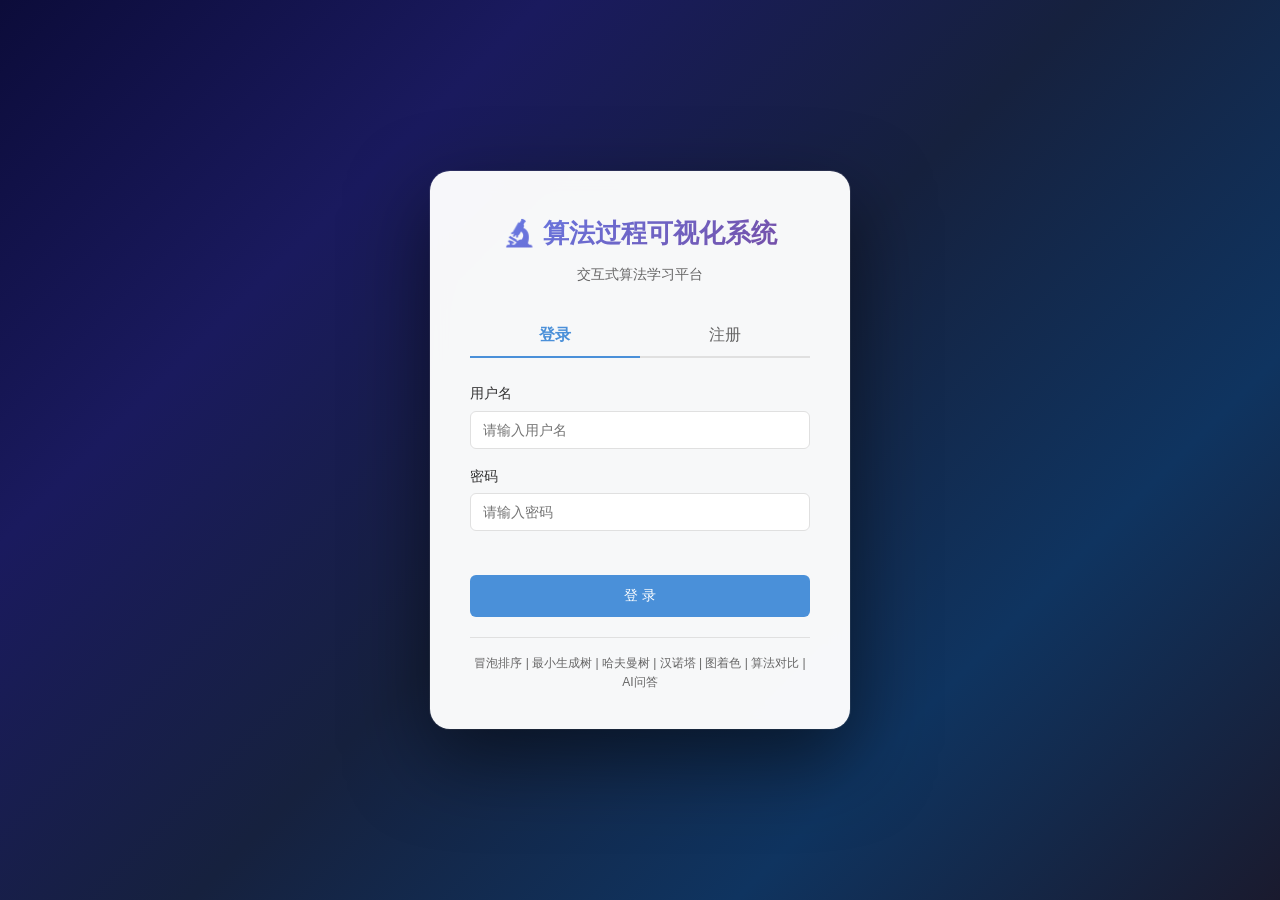
<file: static/login.html>
<!DOCTYPE html>
<html lang="zh-CN">
<head>
    <meta charset="UTF-8">
    <meta name="viewport" content="width=device-width, initial-scale=1.0">
    <title>算法可视化系统 - 登录</title>
    <link rel="stylesheet" href="css/style.css">
    <style>
        .login-bg {
            position: fixed; top: 0; left: 0; width: 100%; height: 100%;
            background: linear-gradient(135deg, #0c0c3a 0%, #1a1a5e 25%, #16213e 50%, #0f3460 75%, #1a1a2e 100%);
            z-index: -2;
        }
        .particles { position: fixed; top: 0; left: 0; width: 100%; height: 100%; z-index: -1; overflow: hidden; }
        .particle {
            position: absolute; background: white; border-radius: 50%;
            animation: floatUp linear infinite; opacity: 0;
        }
        @keyframes floatUp {
            0%   { transform: translateY(100vh) scale(0); opacity: 0; }
            10%  { opacity: 1; }
            90%  { opacity: 1; }
            100% { transform: translateY(-10vh) scale(1.5); opacity: 0; }
        }
        .login-container {
            background: rgba(255,255,255,0.97); backdrop-filter: blur(10px);
            border-radius: 20px; padding: 42px 40px 36px; width: 420px;
            box-shadow: 0 30px 80px rgba(0,0,0,0.5), 0 0 0 1px rgba(255,255,255,0.1);
        }
        .login-header h1 {
            font-size: 26px; background: linear-gradient(135deg, #667eea, #764ba2);
            -webkit-background-clip: text; -webkit-text-fill-color: transparent;
        }
    </style>
</head>
<body class="login-page">

    <div class="login-bg"></div>
    <div class="particles" id="particles"></div>

    <div class="login-container">
        <div class="login-header">
            <h1>🔬 算法过程可视化系统</h1>
            <p>交互式算法学习平台</p>
        </div>

        <div class="login-tabs">
            <button class="tab-btn active" data-tab="login">登录</button>
            <button class="tab-btn" data-tab="register">注册</button>
        </div>

        <div class="login-form" id="loginForm">
            <div class="form-group"><label>用户名</label><input type="text" id="loginUsername" placeholder="请输入用户名" autocomplete="username"></div>
            <div class="form-group"><label>密码</label><input type="password" id="loginPassword" placeholder="请输入密码" autocomplete="current-password"></div>
            <div class="form-error" id="loginError"></div>
            <button class="btn btn-primary btn-full" id="loginBtn">登 录</button>
        </div>

        <div class="login-form hidden" id="registerForm">
            <div class="form-group"><label>用户名</label><input type="text" id="regUsername" placeholder="3-50个字符" autocomplete="username"></div>
            <div class="form-group"><label>密码</label><input type="password" id="regPassword" placeholder="至少6个字符" autocomplete="new-password"></div>
            <div class="form-group"><label>确认密码</label><input type="password" id="regPasswordConfirm" placeholder="再次输入密码" autocomplete="new-password"></div>
            <div class="form-error" id="regError"></div>
            <button class="btn btn-primary btn-full" id="registerBtn">注 册</button>
        </div>

        <div class="login-footer"><p>冒泡排序 | 最小生成树 | 哈夫曼树 | 汉诺塔 | 图着色 | 算法对比 | AI问答</p></div>
    </div>

    <script src="js/auth.js"></script>
</body>
</html>
</file>
<file: static/css/style.css>
/* ============================================================
   算法过程可视化系统 - 全局样式
   ============================================================ */

:root {
    --primary: #4A90D9;
    --primary-dark: #357ABD;
    --success: #4CAF50;
    --warning: #FF9800;
    --danger: #F44336;
    --info: #2196F3;
    --bg: #f0f2f5;
    --bg-card: #ffffff;
    --bg-sidebar: #1e1e2e;
    --text: #333333;
    --text-light: #666666;
    --text-white: #ffffff;
    --border: #e0e0e0;
    --shadow: 0 2px 8px rgba(0,0,0,0.1);
    --radius: 8px;
    --transition: 0.2s ease;
    --sidebar-width: 300px;
    --topbar-height: 56px;
}

* { margin: 0; padding: 0; box-sizing: border-box; }

body {
    font-family: -apple-system, BlinkMacSystemFont, 'Segoe UI', 'PingFang SC', 'Microsoft YaHei', sans-serif;
    background: var(--bg);
    color: var(--text);
    line-height: 1.6;
    overflow: hidden;
    height: 100vh;
}

/* ==================== 登录页 ==================== */
.login-page {
    display: flex;
    align-items: center;
    justify-content: center;
    min-height: 100vh;
    background: linear-gradient(135deg, #667eea 0%, #764ba2 100%);
    overflow: auto;
}

.login-container {
    background: var(--bg-card);
    border-radius: 16px;
    padding: 40px;
    width: 420px;
    max-width: 90vw;
    box-shadow: 0 20px 60px rgba(0,0,0,0.3);
}

.login-header {
    text-align: center;
    margin-bottom: 30px;
}

.login-header h1 {
    font-size: 24px;
    color: var(--primary);
    margin-bottom: 8px;
}

.login-header p {
    color: var(--text-light);
    font-size: 14px;
}

.login-tabs {
    display: flex;
    gap: 0;
    margin-bottom: 24px;
    border-bottom: 2px solid var(--border);
}

.tab-btn {
    flex: 1;
    padding: 10px;
    border: none;
    background: none;
    cursor: pointer;
    font-size: 16px;
    color: var(--text-light);
    transition: var(--transition);
    border-bottom: 2px solid transparent;
    margin-bottom: -2px;
}

.tab-btn.active {
    color: var(--primary);
    border-bottom-color: var(--primary);
    font-weight: 600;
}

.login-form { margin-bottom: 20px; }
.login-form.hidden { display: none; }

.login-footer {
    text-align: center;
    color: var(--text-light);
    font-size: 12px;
    margin-top: 20px;
    padding-top: 16px;
    border-top: 1px solid var(--border);
}

/* ==================== 顶部导航栏 ==================== */
.topbar {
    height: var(--topbar-height);
    background: var(--bg-card);
    border-bottom: 1px solid var(--border);
    display: flex;
    align-items: center;
    padding: 0 20px;
    gap: 20px;
    box-shadow: var(--shadow);
    z-index: 100;
    position: relative;
}

.topbar-left h1 {
    font-size: 18px;
    white-space: nowrap;
}

.topbar-center {
    flex: 1;
    display: flex;
    justify-content: center;
}

.main-nav {
    display: flex;
    gap: 4px;
}

.nav-btn {
    padding: 8px 20px;
    border: none;
    background: none;
    cursor: pointer;
    font-size: 14px;
    border-radius: 6px;
    transition: var(--transition);
    color: var(--text-light);
}

.nav-btn.active {
    background: var(--primary);
    color: white;
}

.nav-btn:hover:not(.active) {
    background: var(--bg);
}

.topbar-right {
    display: flex;
    align-items: center;
    gap: 12px;
}

.user-info {
    font-size: 14px;
    color: var(--text-light);
}

/* ==================== 主布局 ==================== */
.main-container {
    display: flex;
    height: calc(100vh - var(--topbar-height));
    overflow: hidden;
}

/* ==================== 侧边栏 ==================== */
.sidebar {
    width: var(--sidebar-width);
    background: var(--bg-card);
    border-right: 1px solid var(--border);
    overflow-y: auto;
    padding: 16px;
    flex-shrink: 0;
}

.sidebar-right {
    border-right: none;
    border-left: 1px solid var(--border);
}

.sidebar-section {
    margin-bottom: 20px;
}

.sidebar-section h3 {
    font-size: 14px;
    color: var(--text-light);
    margin-bottom: 10px;
    padding-bottom: 6px;
    border-bottom: 1px solid var(--border);
}

/* ==================== 算法列表 ==================== */
.algo-list {
    display: flex;
    flex-direction: column;
    gap: 4px;
}

.algo-item {
    padding: 10px 12px;
    border-radius: 6px;
    cursor: pointer;
    transition: var(--transition);
    border: 1px solid transparent;
    display: flex;
    align-items: center;
    gap: 8px;
}

.algo-item:hover {
    background: var(--bg);
}

.algo-item.active {
    background: #e8f0fe;
    border-color: var(--primary);
}

.algo-item-icon {
    font-size: 20px;
    width: 32px;
    text-align: center;
}

.algo-item-info {
    flex: 1;
}

.algo-item-name {
    font-size: 14px;
    font-weight: 500;
}

.algo-item-cat {
    font-size: 11px;
    color: var(--text-light);
}

.algo-item-diff {
    font-size: 10px;
    padding: 2px 6px;
    border-radius: 10px;
    background: var(--bg);
}

/* ==================== 输入面板 ==================== */
.input-panel textarea,
.input-panel input[type="text"],
.input-panel input[type="number"] {
    width: 100%;
    padding: 8px 10px;
    border: 1px solid var(--border);
    border-radius: 4px;
    font-size: 13px;
    font-family: 'Consolas', 'Courier New', monospace;
    margin-bottom: 6px;
}

.input-panel textarea {
    resize: vertical;
    min-height: 60px;
}

.input-panel label {
    font-size: 12px;
    color: var(--text-light);
    display: block;
    margin-bottom: 2px;
}

.input-error {
    font-size: 11px;
    color: var(--danger);
    margin-top: 2px;
    min-height: 16px;
}

/* ==================== 测试用例 ==================== */
.test-case-list {
    display: flex;
    flex-direction: column;
    gap: 4px;
    max-height: 200px;
    overflow-y: auto;
}

.test-case-item {
    padding: 6px 8px;
    border-radius: 4px;
    cursor: pointer;
    font-size: 12px;
    transition: var(--transition);
    border: 1px solid var(--border);
}

.test-case-item:hover {
    background: #e8f0fe;
}

.test-case-item.active {
    background: #e8f0fe;
    border-color: var(--primary);
}

.sidebar-actions {
    display: flex;
    gap: 6px;
    margin-top: 8px;
}

/* ==================== 可视化画布 ==================== */
.visualization-area {
    flex: 1;
    display: flex;
    flex-direction: column;
    overflow-y: auto;
    padding: 16px;
    gap: 12px;
}

.algo-info-bar {
    display: flex;
    justify-content: space-between;
    align-items: center;
    padding: 10px 16px;
    background: var(--bg-card);
    border-radius: var(--radius);
    box-shadow: var(--shadow);
}

.algo-name {
    font-size: 18px;
    font-weight: 600;
}

.algo-complexity {
    display: flex;
    gap: 8px;
}

.badge {
    padding: 4px 10px;
    border-radius: 12px;
    font-size: 12px;
    font-weight: 500;
}

.badge-time { background: #fff3e0; color: #e65100; }
.badge-space { background: #e8f5e9; color: #2e7d32; }
.badge-difficulty { background: #e3f2fd; color: #1565c0; }

/* 画布 */
.viz-canvas {
    min-height: 350px;
    background: var(--bg-card);
    border-radius: var(--radius);
    box-shadow: var(--shadow);
    display: flex;
    align-items: center;
    justify-content: center;
    position: relative;
    overflow: hidden;
}

.viz-placeholder {
    text-align: center;
    color: var(--text-light);
}

.placeholder-icon {
    font-size: 48px;
    margin-bottom: 12px;
}

.placeholder-sub {
    font-size: 13px;
    margin-top: 4px;
    opacity: 0.7;
}

.viz-svg {
    width: 100%;
    height: 100%;
}

/* 数组可视化 */
.viz-array {
    display: flex;
    align-items: flex-end;
    justify-content: center;
    gap: 8px;
    height: 100%;
    padding: 20px;
}

.array-bar {
    width: 50px;
    min-width: 30px;
    border-radius: 4px 4px 0 0;
    transition: all 0.3s ease;
    display: flex;
    flex-direction: column;
    align-items: center;
    justify-content: flex-end;
    position: relative;
}

.array-bar-value {
    font-size: 12px;
    font-weight: 600;
    color: white;
    margin-bottom: 4px;
    text-shadow: 0 1px 2px rgba(0,0,0,0.3);
}

.array-bar-index {
    font-size: 10px;
    color: var(--text-light);
    position: absolute;
    bottom: -18px;
}

.array-bar.highlight {
    box-shadow: 0 0 12px rgba(255, 152, 0, 0.8);
    transform: translateY(-5px);
}

.array-bar.highlight-secondary {
    box-shadow: 0 0 8px rgba(76, 175, 80, 0.6);
}

.array-bar.sorted {
    box-shadow: 0 0 8px rgba(76, 175, 80, 0.8);
}

/* 树可视化 */
.viz-tree {
    display: flex;
    flex-direction: column;
    align-items: center;
    padding: 20px;
    overflow: auto;
    width: 100%;
}

.tree-node {
    display: flex;
    flex-direction: column;
    align-items: center;
    margin: 0 10px;
}

.tree-node-circle {
    width: 50px;
    height: 50px;
    border-radius: 50%;
    display: flex;
    align-items: center;
    justify-content: center;
    font-size: 11px;
    font-weight: 600;
    color: white;
    position: relative;
    transition: all 0.3s ease;
}

.tree-node-circle.highlight {
    box-shadow: 0 0 16px rgba(255, 152, 0, 0.8);
    transform: scale(1.15);
}

.tree-children {
    display: flex;
    justify-content: center;
    position: relative;
    margin-top: 20px;
    gap: 20px;
}

.tree-children::before {
    content: '';
    position: absolute;
    top: -20px;
    left: 0;
    right: 0;
    height: 2px;
    /* Lines drawn via SVG overlay */
}

/* 汉诺塔 */
.viz-hanoi {
    display: flex;
    justify-content: space-around;
    align-items: flex-end;
    width: 100%;
    height: 100%;
    padding: 20px 40px;
}

.hanoi-peg {
    display: flex;
    flex-direction: column;
    align-items: center;
    min-width: 120px;
}

.hanoi-peg-label {
    font-weight: 600;
    margin-bottom: 8px;
    font-size: 16px;
}

.hanoi-peg-rod {
    width: 8px;
    height: 180px;
    background: linear-gradient(to right, #888, #ccc, #888);
    border-radius: 4px;
    position: relative;
    display: flex;
    flex-direction: column-reverse;
    align-items: center;
}

.hanoi-disk {
    height: 22px;
    border-radius: 11px;
    position: absolute;
    transition: all 0.5s ease;
    display: flex;
    align-items: center;
    justify-content: center;
    font-size: 10px;
    font-weight: 600;
    color: white;
}

.hanoi-peg-base {
    width: 150px;
    height: 6px;
    background: #666;
    border-radius: 3px;
    margin-top: 4px;
}

/* 图可视化 */
.viz-graph {
    width: 100%;
    height: 100%;
    position: relative;
}

/* ==================== 进度条 ==================== */
.execution-status {
    padding: 8px 16px;
    background: var(--bg-card);
    border-radius: var(--radius);
    box-shadow: var(--shadow);
}

.progress-bar-container {
    height: 6px;
    background: #e0e0e0;
    border-radius: 3px;
    overflow: hidden;
    margin-bottom: 6px;
}

.progress-bar {
    height: 100%;
    background: linear-gradient(to right, var(--primary), var(--success));
    width: 0%;
    transition: width 0.3s ease;
}

.status-text {
    display: flex;
    justify-content: space-between;
    font-size: 12px;
    color: var(--text-light);
}

/* ==================== 步骤说明 ==================== */
.step-description-panel {
    background: var(--bg-card);
    border-radius: var(--radius);
    box-shadow: var(--shadow);
    padding: 12px 16px;
}

.panel-header {
    display: flex;
    justify-content: space-between;
    align-items: center;
    margin-bottom: 8px;
}

.panel-header h4 {
    font-size: 14px;
}

.tutorial-toggle {
    display: flex;
    align-items: center;
    gap: 4px;
    font-size: 12px;
    cursor: pointer;
}

.step-description-content {
    font-size: 14px;
    line-height: 1.8;
    white-space: pre-wrap;
    padding: 8px;
    background: #fafafa;
    border-radius: 4px;
    min-height: 40px;
}

.ai-explanation {
    margin-top: 8px;
    padding: 10px;
    background: #f0f4ff;
    border-radius: 6px;
    border-left: 3px solid var(--primary);
}

.ai-label {
    font-size: 12px;
    font-weight: 600;
    color: var(--primary);
    margin-bottom: 4px;
}

.ai-text {
    font-size: 13px;
    line-height: 1.7;
}

/* ==================== 结果面板 ==================== */
.result-panel {
    background: #e8f5e9;
    border-radius: var(--radius);
    padding: 12px 16px;
    border-left: 4px solid var(--success);
}

.result-panel h4 {
    color: #2e7d32;
    margin-bottom: 6px;
}

/* ==================== 控制面板 ==================== */
.control-panel {
    display: flex;
    flex-direction: column;
    gap: 12px;
}

.speed-control {
    display: flex;
    align-items: center;
    gap: 8px;
    font-size: 13px;
}

.speed-control input[type="range"] {
    flex: 1;
}

.control-buttons {
    display: grid;
    grid-template-columns: repeat(3, 1fr);
    gap: 6px;
}

.ctrl-btn {
    padding: 10px 6px;
    border: 1px solid var(--border);
    border-radius: 6px;
    background: var(--bg-card);
    cursor: pointer;
    font-size: 16px;
    transition: var(--transition);
}

.ctrl-btn:hover:not(:disabled) {
    background: var(--bg);
    border-color: var(--primary);
}

.ctrl-btn:disabled {
    opacity: 0.4;
    cursor: not-allowed;
}

.step-jump {
    display: flex;
    align-items: center;
    gap: 6px;
    font-size: 13px;
}

.step-jump input[type="number"] {
    width: 70px;
    padding: 4px 8px;
    border: 1px solid var(--border);
    border-radius: 4px;
}

/* ==================== AI对话框 ==================== */
.ai-chat-section {
    flex: 1;
    display: flex;
    flex-direction: column;
    min-height: 0;
}

.ai-badge {
    font-size: 10px;
    background: #e8f0fe;
    color: var(--primary);
    padding: 1px 6px;
    border-radius: 8px;
}

.ai-chat-container {
    display: flex;
    flex-direction: column;
    flex: 1;
    min-height: 250px;
    max-height: 400px;
    border: 1px solid var(--border);
    border-radius: var(--radius);
    overflow: hidden;
}

.ai-chat-messages {
    flex: 1;
    overflow-y: auto;
    padding: 10px;
    display: flex;
    flex-direction: column;
    gap: 8px;
}

.ai-message {
    display: flex;
    gap: 6px;
    font-size: 13px;
    line-height: 1.5;
}

.ai-avatar {
    font-size: 20px;
    flex-shrink: 0;
}

.ai-message-user {
    flex-direction: row-reverse;
}

.ai-message-user .ai-content {
    background: var(--primary);
    color: white;
    border-radius: 10px 4px 10px 10px;
    padding: 8px 12px;
    max-width: 85%;
}

.ai-message-bot .ai-content {
    background: #f0f0f0;
    border-radius: 4px 10px 10px 10px;
    padding: 8px 12px;
    max-width: 85%;
}

.ai-chat-input {
    display: flex;
    gap: 6px;
    padding: 8px;
    border-top: 1px solid var(--border);
}

.ai-chat-input textarea {
    flex: 1;
    border: 1px solid var(--border);
    border-radius: 4px;
    padding: 6px 8px;
    font-size: 13px;
    font-family: inherit;
    resize: none;
}

/* ==================== 表单元素 ==================== */
.form-group {
    margin-bottom: 16px;
}

.form-group label {
    display: block;
    font-size: 14px;
    font-weight: 500;
    margin-bottom: 6px;
}

.form-group input {
    width: 100%;
    padding: 10px 12px;
    border: 1px solid var(--border);
    border-radius: 6px;
    font-size: 14px;
    transition: var(--transition);
}

.form-group input:focus {
    outline: none;
    border-color: var(--primary);
    box-shadow: 0 0 0 3px rgba(74, 144, 217, 0.15);
}

.form-error {
    color: var(--danger);
    font-size: 13px;
    min-height: 20px;
    margin-bottom: 8px;
}

/* ==================== 按钮 ==================== */
.btn {
    padding: 8px 16px;
    border: none;
    border-radius: 6px;
    cursor: pointer;
    font-size: 14px;
    transition: var(--transition);
}

.btn-primary {
    background: var(--primary);
    color: white;
}

.btn-primary:hover {
    background: var(--primary-dark);
}

.btn-outline {
    background: none;
    border: 1px solid var(--border);
    color: var(--text);
}

.btn-outline:hover {
    background: var(--bg);
    border-color: var(--primary);
}

.btn-full { width: 100%; padding: 12px; }

.btn-sm { padding: 4px 10px; font-size: 12px; }

.btn:disabled {
    opacity: 0.5;
    cursor: not-allowed;
}

/* ==================== 对比视图 ==================== */
.compare-view, .history-view {
    position: absolute;
    top: var(--topbar-height);
    left: 0;
    right: 0;
    bottom: 0;
    background: var(--bg);
    z-index: 50;
    display: flex;
    flex-direction: column;
    padding: 20px;
    overflow-y: auto;
}

.compare-view.hidden, .history-view.hidden { display: none; }

.compare-header, .history-header {
    display: flex;
    align-items: center;
    gap: 12px;
    margin-bottom: 16px;
}

.compare-canvases {
    display: grid;
    grid-template-columns: 1fr 1fr;
    gap: 20px;
    flex: 1;
}

.compare-pane {
    background: var(--bg-card);
    border-radius: var(--radius);
    box-shadow: var(--shadow);
    padding: 16px;
    display: flex;
    flex-direction: column;
}

.compare-pane h4 {
    margin-bottom: 12px;
    color: var(--primary);
}

.compare-viz {
    flex: 1;
    min-height: 300px;
    display: flex;
    align-items: center;
    justify-content: center;
    border: 1px dashed var(--border);
    border-radius: 4px;
    overflow: hidden;
}

.compare-info {
    margin-top: 12px;
    font-size: 13px;
}

.compare-controls {
    display: flex;
    gap: 12px;
    margin-top: 16px;
    justify-content: center;
}

/* ==================== 日志视图 ==================== */
.history-table-container {
    background: var(--bg-card);
    border-radius: var(--radius);
    box-shadow: var(--shadow);
    overflow: auto;
    flex: 1;
}

.history-table {
    width: 100%;
    border-collapse: collapse;
    font-size: 13px;
}

.history-table th {
    background: #fafafa;
    padding: 10px 12px;
    text-align: left;
    font-weight: 600;
    border-bottom: 2px solid var(--border);
    position: sticky;
    top: 0;
}

.history-table td {
    padding: 8px 12px;
    border-bottom: 1px solid var(--border);
}

.history-table tbody tr:hover {
    background: #f5f8ff;
}

/* ==================== Toast ==================== */
.toast-container {
    position: fixed;
    top: 70px;
    right: 20px;
    z-index: 9999;
    display: flex;
    flex-direction: column;
    gap: 8px;
}

.toast {
    padding: 12px 20px;
    border-radius: 8px;
    color: white;
    font-size: 14px;
    animation: slideIn 0.3s ease;
    max-width: 400px;
    box-shadow: 0 4px 12px rgba(0,0,0,0.2);
}

.toast-success { background: var(--success); }
.toast-error { background: var(--danger); }
.toast-info { background: var(--info); }
.toast-warning { background: var(--warning); }

@keyframes slideIn {
    from { transform: translateX(100%); opacity: 0; }
    to { transform: translateX(0); opacity: 1; }
}

/* ==================== 滚动条 ==================== */
::-webkit-scrollbar {
    width: 6px;
    height: 6px;
}

::-webkit-scrollbar-track {
    background: transparent;
}

::-webkit-scrollbar-thumb {
    background: #c0c0c0;
    border-radius: 3px;
}

::-webkit-scrollbar-thumb:hover {
    background: #a0a0a0;
}

/* ==================== 知识库 ==================== */
.knowledge-view {
    position: absolute; top: var(--topbar-height); left: 0; right: 0; bottom: 0;
    background: var(--bg); z-index: 50; display: flex; flex-direction: column;
}
.knowledge-view.hidden { display: none; }
.knowledge-layout {
    display: flex; flex: 1; overflow: hidden;
}
.knowledge-sidebar {
    width: 260px; background: var(--bg-card); border-right: 1px solid var(--border);
    padding: 16px; overflow-y: auto; flex-shrink: 0;
}
.knowledge-sidebar h3 {
    font-size: 16px; margin-bottom: 12px; padding-bottom: 8px; border-bottom: 2px solid var(--primary);
}
.knowledge-nav { display: flex; flex-direction: column; gap: 2px; }
.knowledge-nav-item {
    padding: 10px 12px; border-radius: 6px; cursor: pointer; transition: var(--transition);
    font-size: 13px; border: 1px solid transparent; display: flex; align-items: center; gap: 8px;
}
.knowledge-nav-item:hover { background: var(--bg); }
.knowledge-nav-item.active { background: #e8f0fe; border-color: var(--primary); font-weight: 600; }
.knowledge-nav-item .kni-icon { font-size: 18px; width: 28px; text-align: center; }
.knowledge-nav-item .kni-cat { font-size: 10px; color: var(--text-light); }

.knowledge-content {
    flex: 1; overflow-y: auto; padding: 28px 36px; background: var(--bg-card); margin: 12px;
    border-radius: var(--radius); box-shadow: var(--shadow);
}
.knowledge-placeholder {
    display: flex; flex-direction: column; align-items: center; justify-content: center;
    height: 100%; color: var(--text-light);
}
.knowledge-article h2 { font-size: 24px; margin-bottom: 6px; }
.knowledge-article .kcat { color: var(--primary); font-size: 13px; margin-bottom: 20px; }
.knowledge-article h3 {
    font-size: 18px; margin: 24px 0 12px; padding-bottom: 6px;
    border-bottom: 1px solid var(--border); color: #2c3e50;
}
.knowledge-article h4 { font-size: 15px; margin: 16px 0 8px; color: #34495e; }
.knowledge-article p { margin: 8px 0; line-height: 1.8; }
.knowledge-article ul, .knowledge-article ol { margin: 8px 0 8px 20px; line-height: 1.8; }
.knowledge-article li { margin: 3px 0; }
.knowledge-article strong { color: #2c3e50; }
.knowledge-article pre {
    background: #f8f9fa; padding: 12px 16px; border-radius: 6px; overflow-x: auto;
    font-size: 13px; line-height: 1.6; border-left: 3px solid var(--primary);
    margin: 10px 0;
}

.example-card {
    background: #fafbfc; border: 1px solid var(--border); border-radius: 8px;
    padding: 18px 20px; margin: 14px 0;
}
.example-card h4 { color: var(--primary); margin-bottom: 8px; }
.example-steps { margin: 10px 0; }
.example-step {
    padding: 6px 10px; margin: 3px 0; background: #fff; border-radius: 4px;
    font-size: 13px; border-left: 3px solid #4CAF50;
}
.example-answer {
    margin-top: 10px; padding: 10px 14px; background: #e8f5e9; border-radius: 6px;
    font-weight: 500; font-size: 14px;
}
.step-number {
    display: inline-block; width: 24px; height: 24px; text-align: center; line-height: 24px;
    background: var(--primary); color: #fff; border-radius: 50%; font-size: 12px; margin-right: 6px;
}

.knowledge-footer {
    padding: 12px 20px; background: var(--bg-card); border-top: 1px solid var(--border);
    display: flex; justify-content: flex-end;
}

/* ==================== 响应式 ==================== */
@media (max-width: 1200px) {
    .sidebar { width: 260px; }
    .compare-canvases { grid-template-columns: 1fr; }
}
</file>
